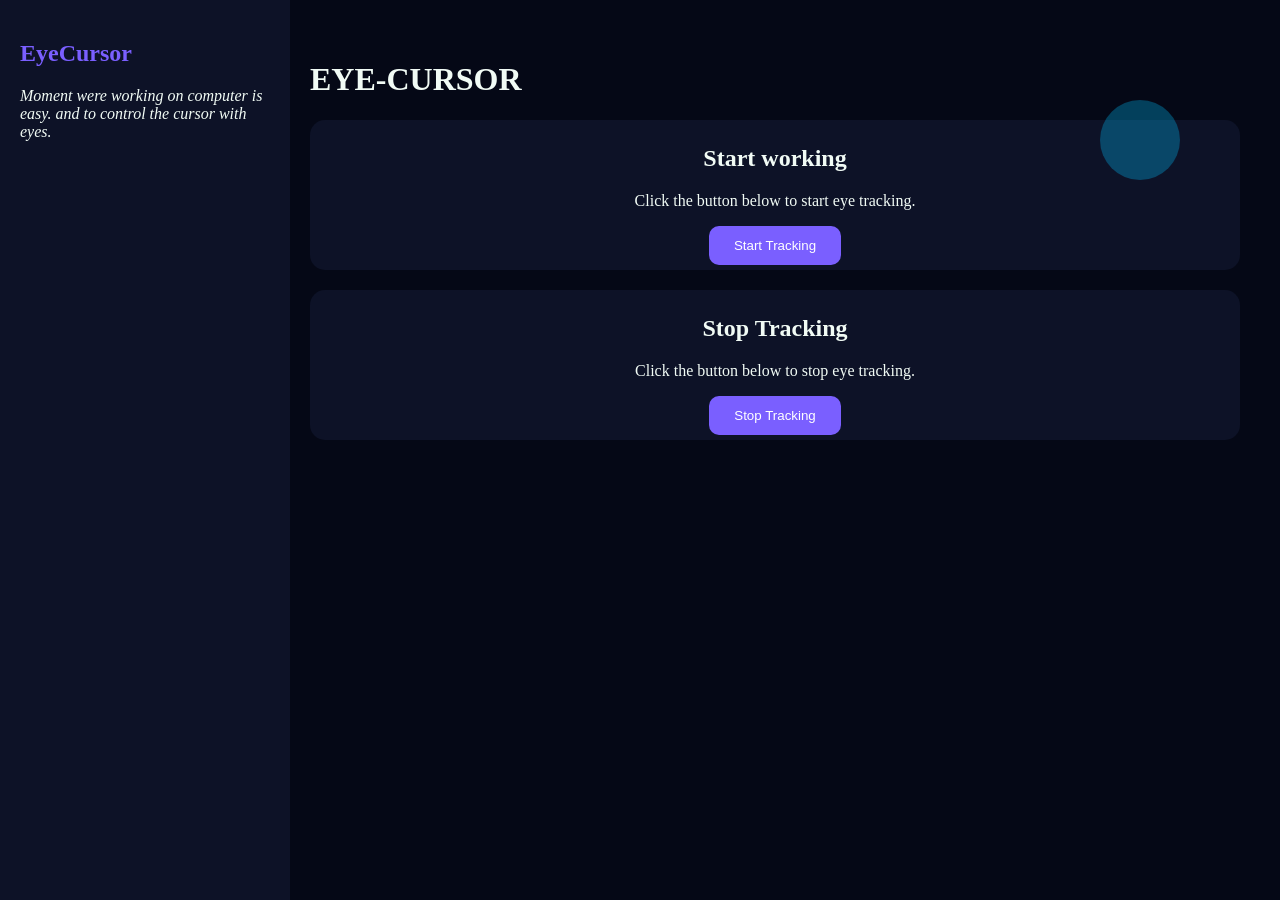
<file: templates/dashboard.html>
<!DOCTYPE html>
<html>
<head>
<title>EyeCursor Dashboard</title>
<style>
body{
background:#050816;
color:rgb(241, 251, 245);
font-family:Segoe UI;
margin:0;
}

.sidebar{
width:250px;
height:100vh;
background:#0d1227;
position:fixed;
left:0;
top:0;
padding:20px;
}

.sidebar h2{
color:#7a5fff;
}

.sidebar a{
display:block;
color:white;
text-decoration:none;
padding:15px 0;
}

.main{
margin-left:270px;
padding:40px;
}

.card{
background:#0d1227;
padding:5px;
border-radius:15px;
margin-bottom:20px;
text-align: center;
}

button{
padding:12px 25px;
background:#7a5fff;
border:none;
border-radius:10px;
color:white;
cursor:pointer;
}
.circle{
    width:80px;
    height:80px;
    background:#00bfff;
    border-radius:50%;
    position:absolute;
    top:100px;
    right:100px;
    opacity:0.3;
    animation:float 3s infinite;
    text-align:left;

}

@keyframes float{
    50%{transform:translateY(-15px);}
}

</style>
</head>

<body>
<div class="sidebar">
<h2>EyeCursor</h2>
<i>Moment were working on computer is easy. and  to control the cursor with eyes.</i><br><br>

</div>
<div class="circle"></div>

<div class="main">

<h1>EYE-CURSOR<br></h1>
</h1>

<div class="card">
<h2>Start working</h2>
<p>Click the button below to start eye tracking.</p>
<button type="button" onclick="startPython()">
    Start Tracking
</button>

<script>
function startPython() {
    fetch("/start", {
        method: "POST"
    });
}
</script>
</div>

<div class="card">
<h2>Stop Tracking</h2>
<p>Click the button below to stop eye tracking.</p>
<button type="button" onclick="stopPython()">
    Stop Tracking
</button>
<script>
</script>
</div>
</div>
</div>

<script>
document.getElementById("user").innerText =
localStorage.getItem("username");
</script>

</body>
</html>
</file>
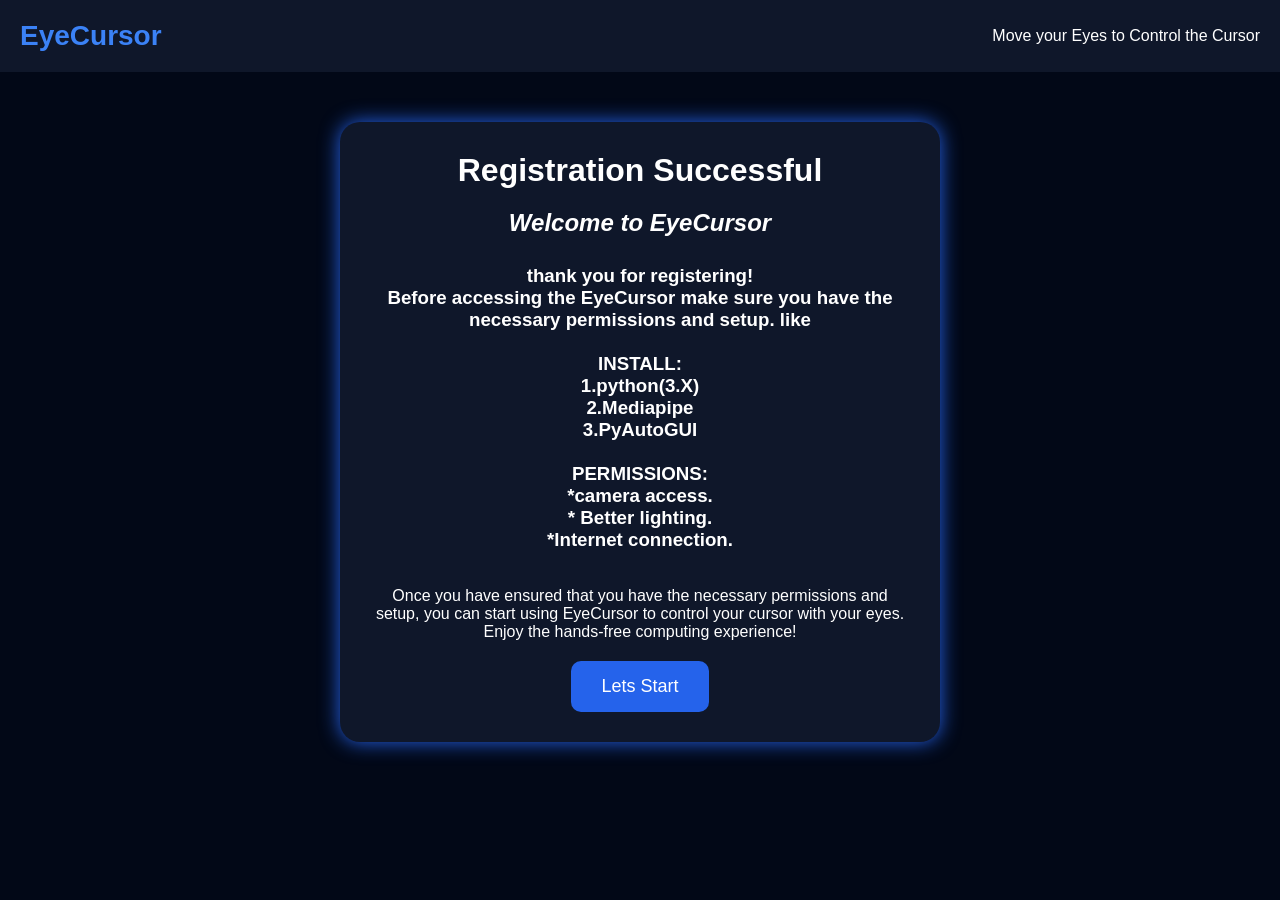
<file: templates/main.html>
<!DOCTYPE html>
<html>
<head>
<title>EyeCursor Dashboard</title>

<style>
*{
margin:0;
padding:0;
box-sizing:border-box;
font-family:Arial;
}

body{
background:#020817;
color:white;
}

header{
background:#0f172a;
padding:20px;
display:flex;
justify-content:space-between;
align-items:center;
}

.logo{
font-size:28px;
font-weight:bold;
color:#3b82f6;
}

.container{
padding:50px;
text-align:center;
}

.card{
background:#0f172a;
padding:30px;
border-radius:20px;
max-width:600px;
margin:auto;
box-shadow:0 0 20px #2563eb;
}

h1{
margin-bottom:20px;
}

.submit{
margin-top:20px;
padding:15px 30px;
border:none;
border-radius:10px;
background:#2563eb;
color:white;
font-size:18px;
cursor:pointer;
}

.submit:hover{
background:#3b82f6;
}
</style>

</head>

<body>

<header>
<div class="logo">EyeCursor</div>
<div>Move your Eyes to Control the Cursor</div>
</header>

<div class="container">

<div class="card">
<h1>Registration Successful </h1>

<p>
<h2><i>Welcome to EyeCursor</i></p><h2><br>
    <h3>thank you for registering!<br>Before accessing the EyeCursor make sure you have the necessary permissions and setup. like<br><br>INSTALL:<br>1.python(3.X)<br>2.Mediapipe<br>3.PyAutoGUI<BR><br>PERMISSIONS: <br>*camera access.<br>* Better lighting.<br>*Internet connection.</h3>
    <br><br>Once you have ensured that you have the necessary permissions and setup, you can start using EyeCursor to control your cursor with your eyes. Enjoy the hands-free computing experience!</b>
</p>

<button class="submit" onclick="window.location.href='dashboard.html'">Lets Start </button>


</div>

</div>

</body>
</html>
</file>
